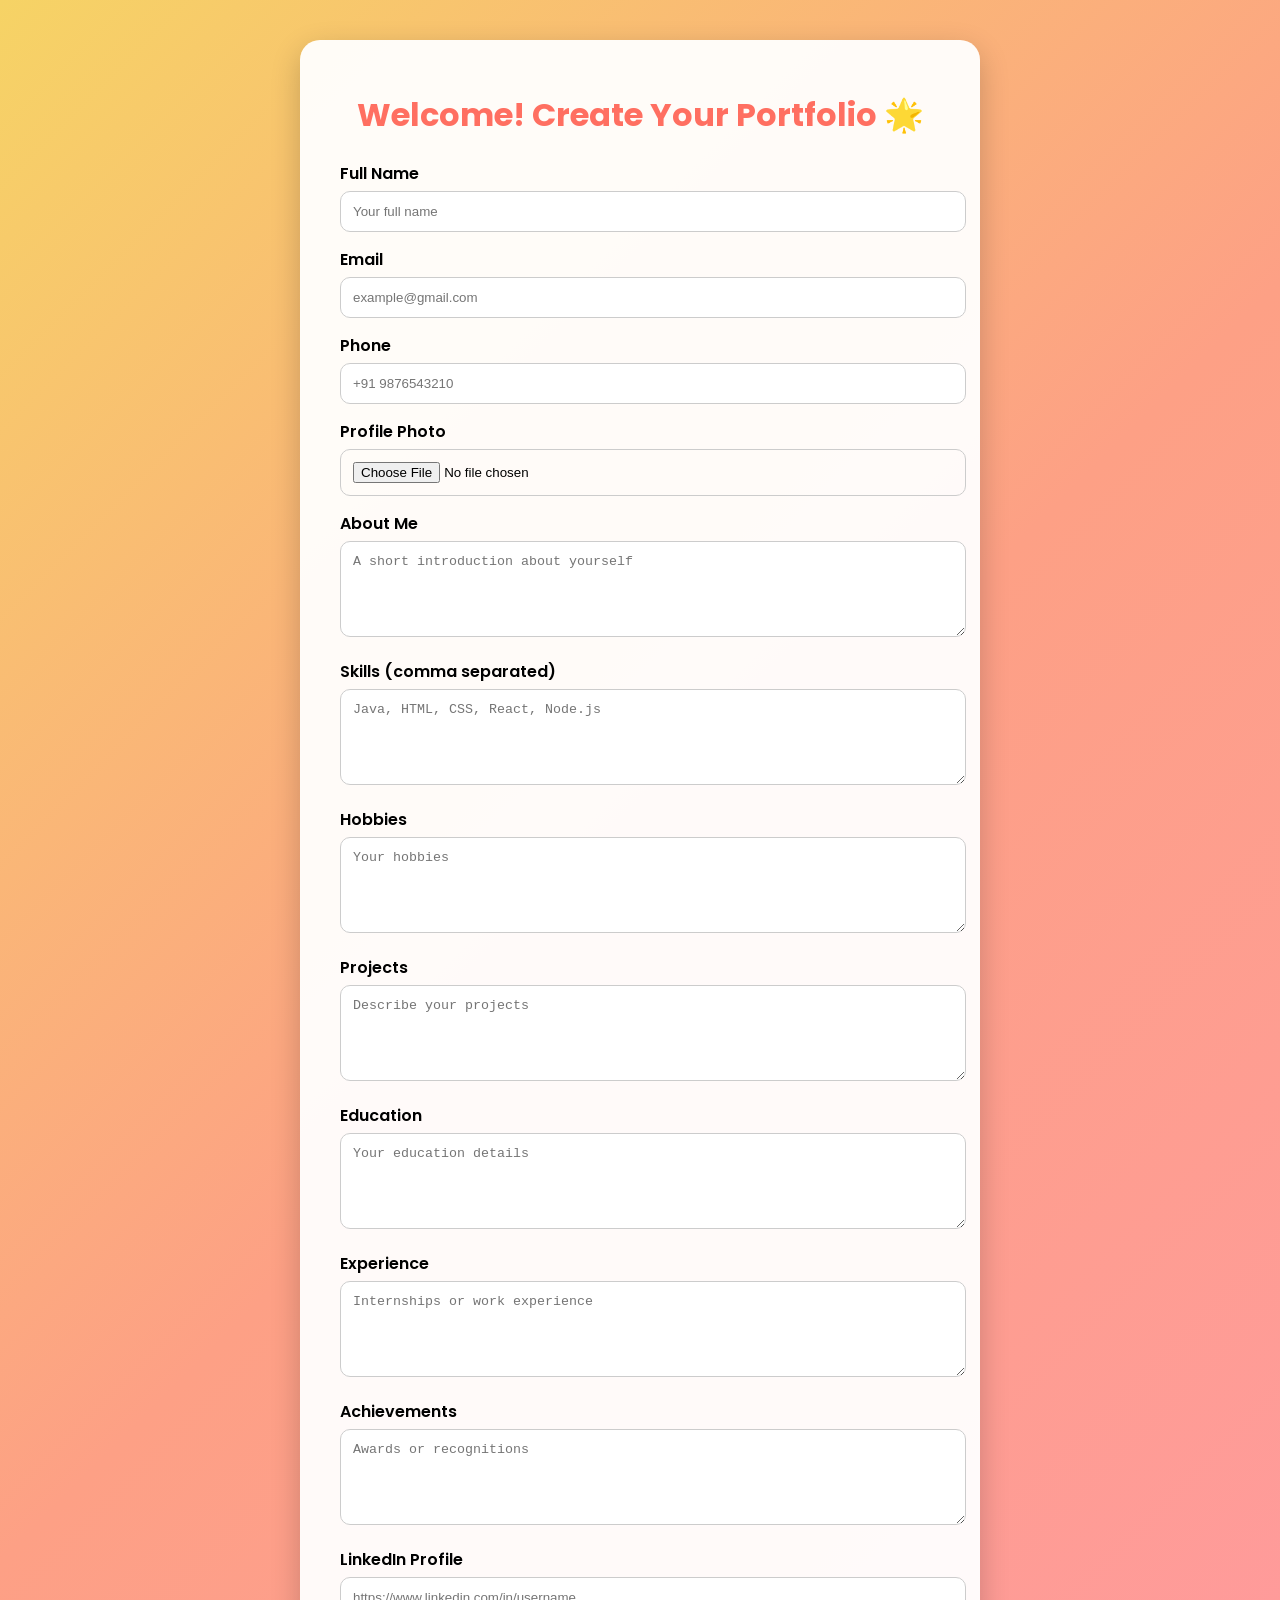
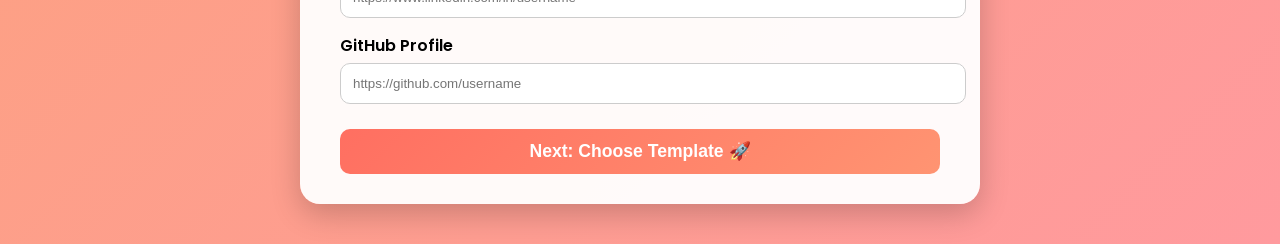
<file: index.html>
<!DOCTYPE html>
<html lang="en">
<head>
  <meta charset="UTF-8">
  <meta name="viewport" content="width=device-width, initial-scale=1.0">
  <title>Create Your Digital Portfolio</title>
  <link href="https://fonts.googleapis.com/css2?family=Poppins:wght@400;600&display=swap" rel="stylesheet">
  <link rel="stylesheet" href="style.css">
  <link rel="stylesheet" href="https://cdnjs.cloudflare.com/ajax/libs/animate.css/4.1.1/animate.min.css"/>
</head>
<body>
  <div class="container animate__animated animate__fadeInDown">
    <h1>Welcome! Create Your Portfolio 🌟</h1>
    <form id="portfolioForm">
      <label>Full Name</label>
      <input type="text" id="fullName" placeholder="Your full name" required>

      <label>Email</label>
      <input type="email" id="email" placeholder="example@gmail.com" required>

      <label>Phone</label>
      <input type="text" id="phone" placeholder="+91 9876543210">

      <label>Profile Photo</label>
      <input type="file" id="profilePic" accept="image/*">

      <label>About Me</label>
      <textarea id="about" placeholder="A short introduction about yourself" required></textarea>

      <label>Skills (comma separated)</label>
      <textarea id="skills" placeholder="Java, HTML, CSS, React, Node.js"></textarea>

      <label>Hobbies</label>
      <textarea id="hobbies" placeholder="Your hobbies"></textarea>

      <label>Projects</label>
      <textarea id="projects" placeholder="Describe your projects"></textarea>

      <label>Education</label>
      <textarea id="education" placeholder="Your education details"></textarea>

      <label>Experience</label>
      <textarea id="experience" placeholder="Internships or work experience"></textarea>

      <label>Achievements</label>
      <textarea id="achievements" placeholder="Awards or recognitions"></textarea>

      <label>LinkedIn Profile</label>
      <input type="url" id="linkedin" placeholder="https://www.linkedin.com/in/username">

      <label>GitHub Profile</label>
      <input type="url" id="github" placeholder="https://github.com/username">

      <button type="submit">Next: Choose Template 🚀</button>
    </form>
  </div>

  <script src="script.js"></script>
  <script>
    // Animate form fields one by one
    document.addEventListener("DOMContentLoaded", function () {
      const elements = document.querySelectorAll("#portfolioForm input, #portfolioForm textarea, #portfolioForm button");
      elements.forEach((el, i) => {
        setTimeout(() => {
          el.style.opacity = 1;
          el.classList.add("animate__animated", "animate__fadeInUp");
        }, i * 150);
      });
    });
  </script>
</body>
</html>
</file>
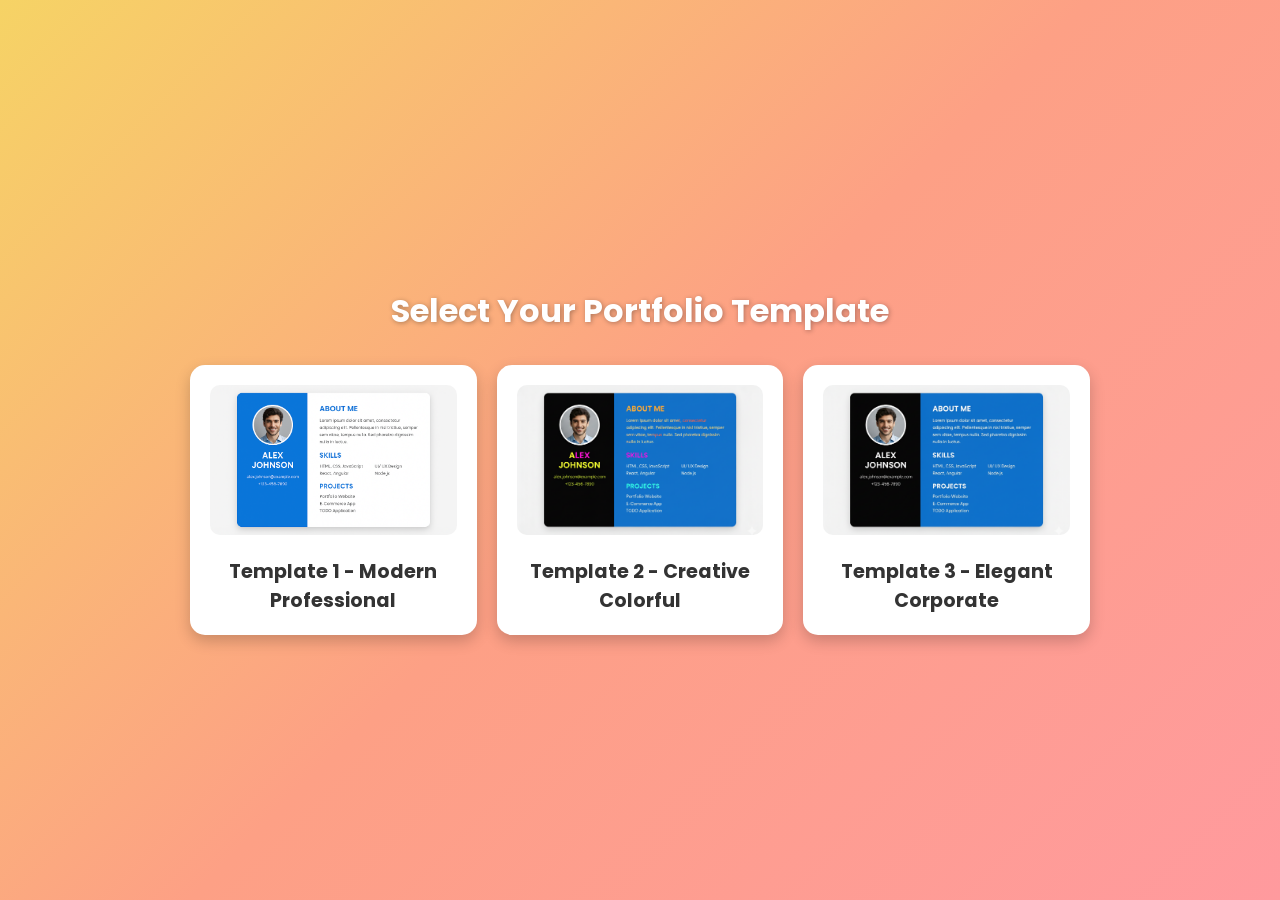
<file: select.html>
<!DOCTYPE html>
<html lang="en">
<head>
<meta charset="UTF-8">
<meta name="viewport" content="width=device-width, initial-scale=1.0">
<title>Select Portfolio Template</title>
<link href="https://fonts.googleapis.com/css2?family=Poppins:wght@400;600&display=swap" rel="stylesheet">
<style>
body {
  margin:0;
  font-family:'Poppins', sans-serif;
  background: linear-gradient(135deg, #f6d365, #fda085, #ff9a9e);
  display:flex;
  justify-content:center;
  align-items:center;
  min-height:100vh;
}
.container {
  max-width:900px;
  width:90%;
  text-align:center;
}
h1 {
  color:#fff;
  margin-bottom:30px;
  text-shadow:1px 1px 5px rgba(0,0,0,0.3);
}
.templates {
  display:grid;
  grid-template-columns: repeat(auto-fit, minmax(250px, 1fr));
  gap:20px;
}
.template-card {
  background:#fff;
  border-radius:15px;
  padding:20px;
  box-shadow:0 6px 15px rgba(0,0,0,0.2);
  cursor:pointer;
  transition: transform 0.3s, box-shadow 0.3s;
}
.template-card:hover {
  transform: scale(1.05);
  box-shadow:0 10px 25px rgba(0,0,0,0.3);
}
.template-card img {
  width:100%;
  border-radius:10px;
  margin-bottom:15px;
  object-fit:cover;
  height:150px;
}
.template-card h2 {
  margin:0;
  font-size:1.2rem;
  color:#333;
}
</style>
</head>
<body>
<div class="container">
  <h1>Select Your Portfolio Template</h1>
  <div class="templates">
    <div class="template-card" onclick="openTemplate('template1.html')">
      <img src="images/template1.png" alt="Template 1">
      <h2>Template 1 - Modern Professional</h2>
    </div>
    <div class="template-card" onclick="openTemplate('template2.html')">
      <img src="images/template2.png" alt="Template 2">
      <h2>Template 2 - Creative Colorful</h2>
    </div>
    <div class="template-card" onclick="openTemplate('template3.html')">
      <img src="images/template3.png" alt="Template 3">
      <h2>Template 3 - Elegant Corporate</h2>
    </div>
  </div>
</div>

<script>
function openTemplate(templateFile) {
  window.location.href = templateFile;
}
</script>
</body>
</html>
</file>
<file: style.css>
body {
  font-family: 'Poppins', sans-serif;
  background: linear-gradient(135deg, #f6d365, #fda085, #ff9a9e);
  margin: 0;
  padding: 0;
}

.container {
  width: 90%;
  max-width: 600px;
  margin: 40px auto;
  background: rgba(255,255,255,0.95);
  padding: 30px 40px;
  border-radius: 20px;
  box-shadow: 0 10px 30px rgba(0,0,0,0.2);
}

h1 {
  text-align: center;
  color: #ff6f61;
}

label {
  display: block;
  margin-top: 15px;
  font-weight: 600;
}

input, textarea, button {
  width: 100%;
  padding: 12px;
  margin-top: 5px;
  border-radius: 10px;
  border: 1px solid #ccc;
  transition: all 0.3s ease;
  opacity: 0;
}

textarea { min-height: 70px; }

button {
  margin-top: 25px;
  background: linear-gradient(135deg, #ff6f61, #ff9472);
  color: white;
  border: none;
  cursor: pointer;
  font-size: 1.1rem;
  font-weight: 600;
  transition: transform 0.3s, box-shadow 0.3s;
}

button:hover {
  transform: scale(1.05);
  box-shadow: 0 6px 15px rgba(255,111,97,0.4);
}
</file>
